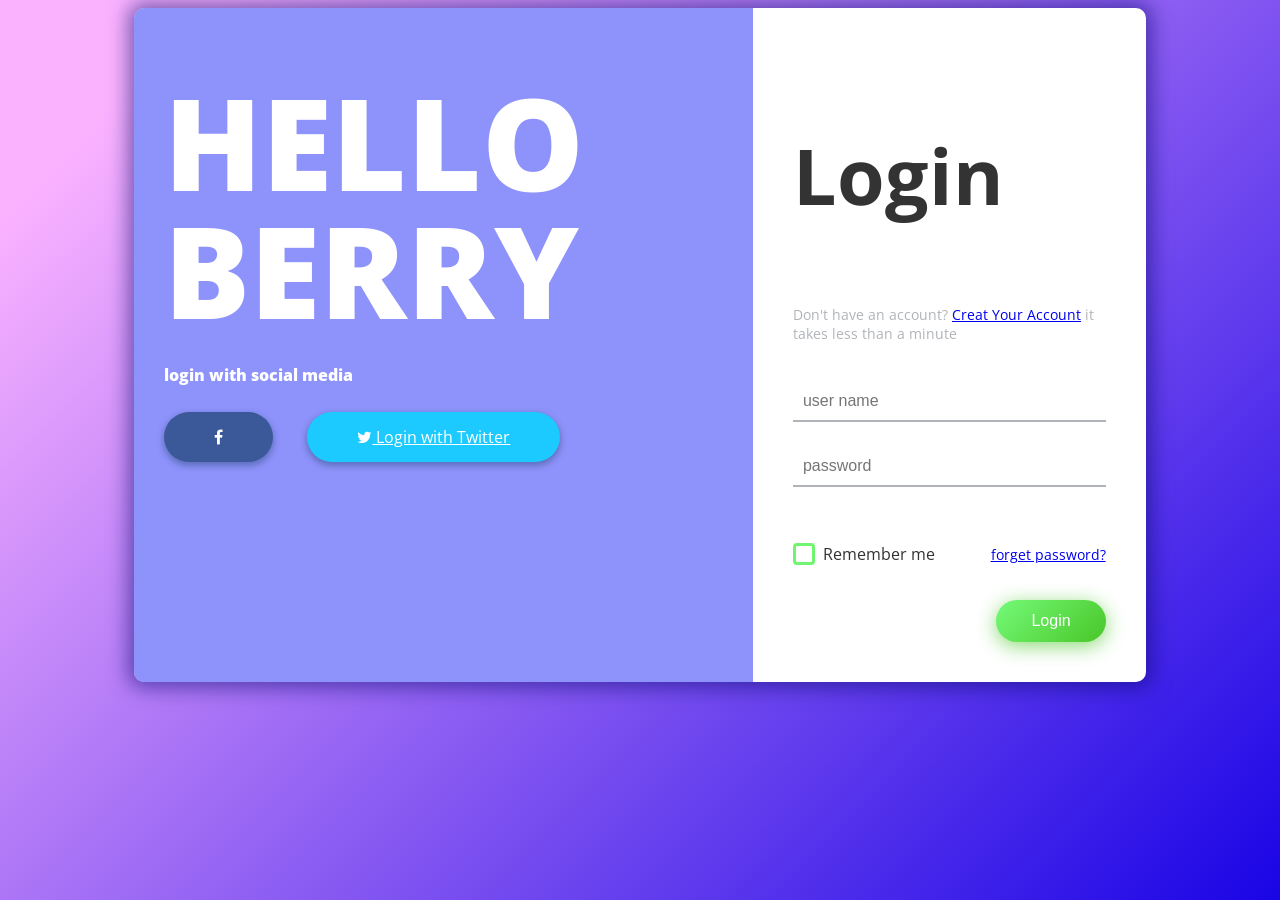
<file: index.html>
<!DOCTYPE html>
<html lang="en" >
<head>
  <meta charset="UTF-8">
  <title>Login Page in HTML with CSS Code Example</title>
  <link href="https://fonts.googleapis.com/css?family=Open+Sans" rel="stylesheet">


<link href="https://maxcdn.bootstrapcdn.com/font-awesome/4.7.0/css/font-awesome.min.css" rel="stylesheet" integrity="sha384-wvfXpqpZZVQGK6TAh5PVlGOfQNHSoD2xbE+QkPxCAFlNEevoEH3Sl0sibVcOQVnN" crossorigin="anonymous"><link rel="stylesheet" href="./style.css">

</head>
<body>
<!-- partial:index.partial.html -->
<div class="box-form">
	<div class="left">
		<div class="overlay">
				<h1>HELLO BERRY</h1>
		<p></p>
		<span>
			<p>login with social media</p>
			<a href="#"><i class="fa fa-facebook" aria-hidden="true"></i></a>
			<a href="#"><i class="fa fa-twitter" aria-hidden="true"></i> Login with Twitter</a>
		</span>
		</div>
	</div>
	
	
		<div class="right">
		<h5>Login</h5>
		<p>Don't have an account? <a href="file:///C:/Users/TUAN%20ANH/Downloads/login-page-in-html-with-css-code/login-page-in-html-with-css-code/SinUp.html">Creat Your Account</a> it takes less than a minute</p>
		<div class="inputs">
			<input type="text" placeholder="user name">
			<br>
			<input type="password" placeholder="password">
		</div>
			
			<br><br>
			
		<div class="remember-me--forget-password">
				<!-- Angular -->
	<label>
		<input type="checkbox" name="item" checked/>
		<span class="text-checkbox">Remember me</span>
	</label>
			<p> <a href="file:///C:/Users/TUAN%20ANH/Downloads/login-page-in-html-with-css-code/login-page-in-html-with-css-code/forget_pass.html"> forget password?</a></p>
		</div>
			
			<br>
			<button>Login</button>
	</div>
	
</div>
<!-- partial -->
  
</body>
</html>
</file>
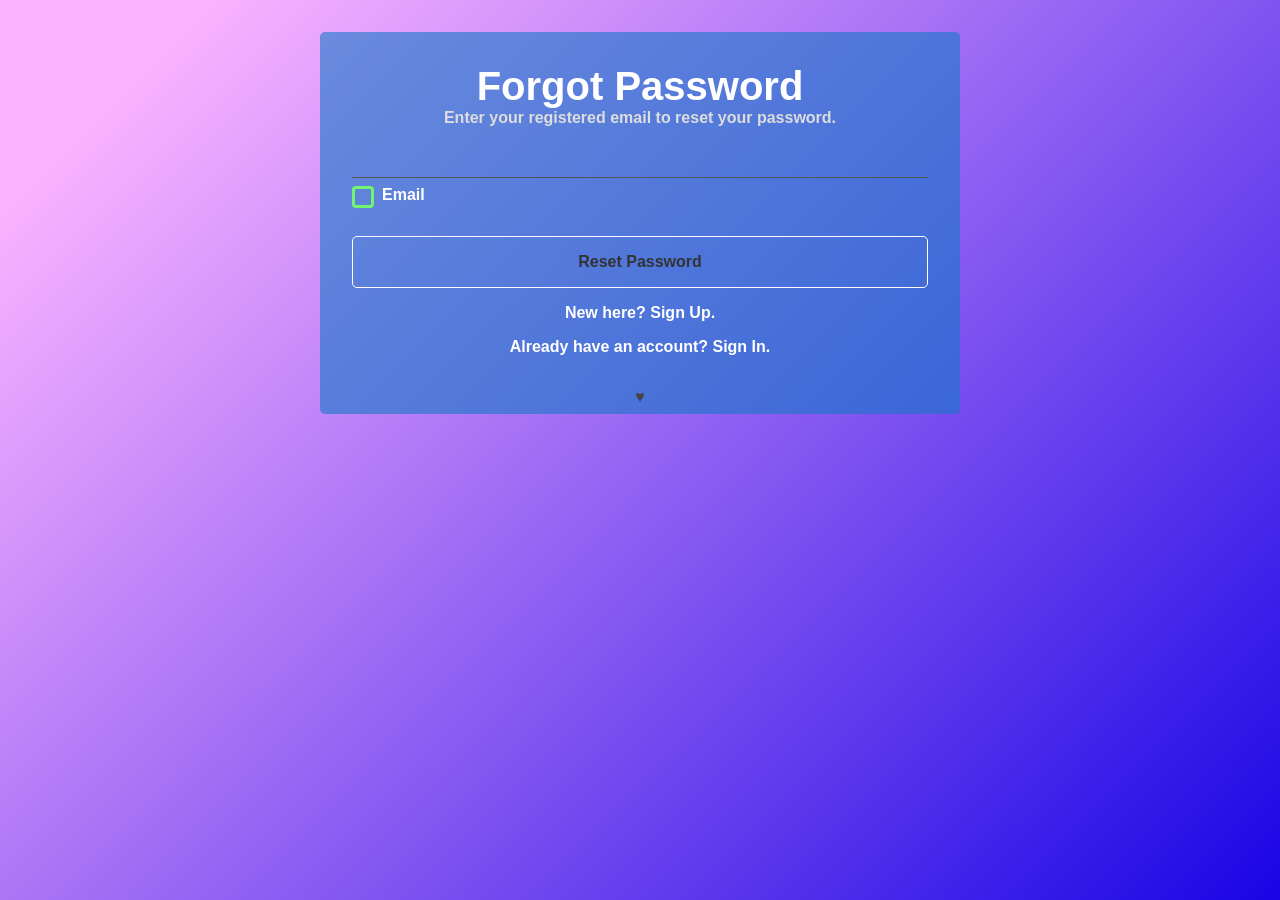
<file: forget_pass.html>
<head>
	<meta charset="UTF-8">
	<meta name="viewport" content="width=device-width, initial-scale=1">
	<meta name="author" content="Yinka Enoch Adedokun">
	<meta name="description" content="Simple Forgot Password Page Using HTML and CSS">
	<meta name="keywords" content="forgot password page, basic html and css">
	<title>Forgot Password Page - HTML + CSS</title>
    <link href="https://maxcdn.bootstrapcdn.com/font-awesome/4.7.0/css/font-awesome.min.css" rel="stylesheet" integrity="sha384-wvfXpqpZZVQGK6TAh5PVlGOfQNHSoD2xbE+QkPxCAFlNEevoEH3Sl0sibVcOQVnN" crossorigin="anonymous"><link rel="stylesheet" href="./style1.css">
</head>
<body>
	<div class="row">
		<h1>Forgot Password</h1>
		<h6 class="information-text">Enter your registered email to reset your password.</h6>
		<div class="form-group">
			<input type="email" name="user_email" id="user_email">
			<p><label for="username">Email</label></p>
			<button onclick="showSpinner()">Reset Password</button>
		</div>
		<div class="footer">
			<h5>New here? <a href="file:///C:/Users/TUAN%20ANH/Downloads/login-page-in-html-with-css-code/login-page-in-html-with-css-code/index.html">Sign Up.</a></h5>
			<h5>Already have an account? <a href="file:///C:/Users/TUAN%20ANH/Downloads/login-page-in-html-with-css-code/login-page-in-html-with-css-code/SinUp.html">Sign In.</a></h5>
			<p class="information-text"><span class="symbols" title="Lots of love from me to YOU!">&hearts; </span></p>
		</div>
	</div>
</body>
</file>
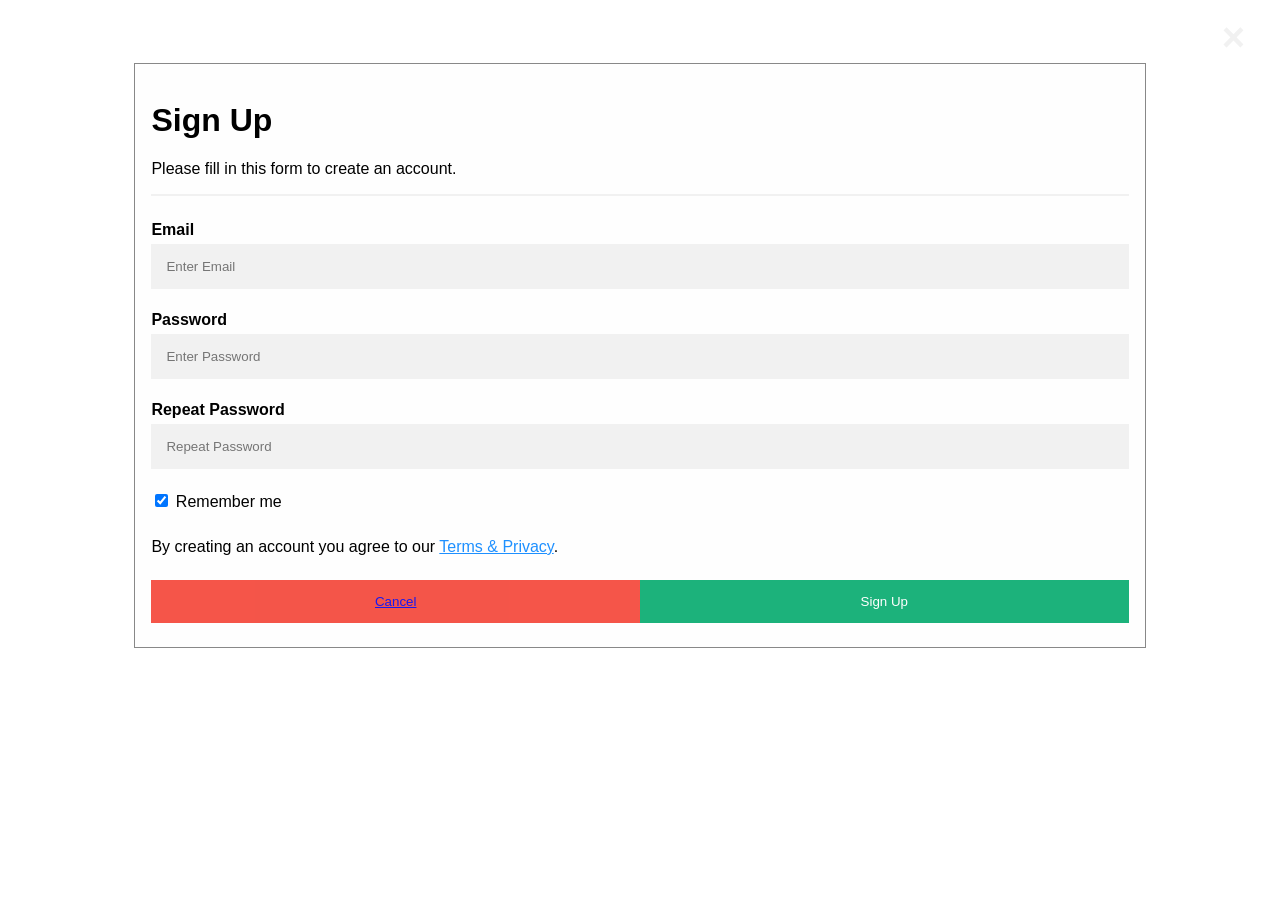
<file: SinUp.html>
<!DOCTYPE html>
<html>
<style>
body {font-family: Arial, Helvetica, sans-serif;}
* {box-sizing: border-box;}

/* Full-width input fields */
input[type=text], input[type=password] {
  width: 100%;
  padding: 15px;
  margin: 5px 0 22px 0;
  display: inline-block;
  border: none;
  background: #f1f1f1;
}

/* Add a background color when the inputs get focus */
input[type=text]:focus, input[type=password]:focus {
  background-color: #ddd;
  outline: none;
}

/* Set a style for all buttons */
button {
  background-color: #04AA6D;
  color: white;
  padding: 14px 20px;
  margin: 8px 0;
  border: none;
  cursor: pointer;
  width: 100%;
  opacity: 0.9;
}

button:hover {
  opacity:1;
}

/* Extra styles for the cancel button */
.cancelbtn {
  padding: 14px 20px;
  background-color: #f44336;
}

/* Float cancel and signup buttons and add an equal width */
.cancelbtn, .signupbtn {
  float: left;
  width: 50%;
}

/* Add padding to container elements */
.container {
  padding: 16px;
}

/* The Modal (background) */
.modal {
  display: none; /* Hidden by default */
  position: fixed; /* Stay in place */
  z-index: 1; /* Sit on top */
  left: 0;
  top: 0;
  width: 100%; /* Full width */
  height: 100%; /* Full height */
  overflow: auto; /* Enable scroll if needed */
  background-color: #474e5d;
  padding-top: 50px;
}

/* Modal Content/Box */
.modal-content {
  background-color: #fefefe;
  margin: 5% auto 15% auto; /* 5% from the top, 15% from the bottom and centered */
  border: 1px solid #888;
  width: 80%; /* Could be more or less, depending on screen size */
}

/* Style the horizontal ruler */
hr {
  border: 1px solid #f1f1f1;
  margin-bottom: 25px;
}
 
/* The Close Button (x) */
.close {
  position: absolute;
  right: 35px;
  top: 15px;
  font-size: 40px;
  font-weight: bold;
  color: #f1f1f1;
}

.close:hover,
.close:focus {
  color: #f44336;
  cursor: pointer;
}

/* Clear floats */
.clearfix::after {
  content: "";
  clear: both;
  display: table;
}

/* Change styles for cancel button and signup button on extra small screens */
@media screen and (max-width: 300px) {
  .cancelbtn, .signupbtn {
     width: 100%;
  }
}
</style>
<body>


<div >
  <span onclick="document.getElementById('id01').style.display='none'" class="close" title="Close Modal">&times;</span>
  <form class="modal-content" action="/action_page.php">
    <div class="container">
      <h1>Sign Up</h1>
      <p>Please fill in this form to create an account.</p>
      <hr>
      <label for="email"><b>Email</b></label>
      <input type="text" placeholder="Enter Email" name="email" required>

      <label for="psw"><b>Password</b></label>
      <input type="password" placeholder="Enter Password" name="psw" required>

      <label for="psw-repeat"><b>Repeat Password</b></label>
      <input type="password" placeholder="Repeat Password" name="psw-repeat" required>
      
      <label>
        <input type="checkbox" checked="checked" name="remember" style="margin-bottom:15px"> Remember me
      </label>

      <p>By creating an account you agree to our <a href="#" style="color:dodgerblue">Terms & Privacy</a>.</p>

      <div class="clearfix">
       
        <button type="button" onclick="document.getElementById('id01').style.display='none'" class="cancelbtn" > 
          <a href="file:///C:/Users/TUAN%20ANH/Downloads/login-page-in-html-with-css-code/login-page-in-html-with-css-code/index.html"> Cancel </a>
        </button>
        <button type="submit" class="signupbtn">Sign Up</button> 
      </div>
    </div>
  </form>
</div>
<script>
// Get the modal
var modal = document.getElementById('id01');

// When the user clicks anywhere outside of the modal, close it
window.onclick = function(event) {
  if (event.target == modal) {
    modal.style.display = "none";
  }
}
</script>

</body>
</html>
</file>
<file: style.css>
body {
  background-image: linear-gradient(135deg, #FAB2FF 10%, #1904E5 100%);
  background-size: cover;
  background-repeat: no-repeat;
  background-attachment: fixed;
  font-family: "Open Sans", sans-serif;
  color: #333333;
}

.box-form {
  margin: 0 auto;
  width: 80%;
  background: #FFFFFF;
  border-radius: 10px;
  overflow: hidden;
  display: flex;
  flex: 1 1 100%;
  align-items: stretch;
  justify-content: space-between;
  box-shadow: 0 0 20px 6px #090b6f85;
}
@media (max-width: 980px) {
  .box-form {
    flex-flow: wrap;
    text-align: center;
    align-content: center;
    align-items: center;
  }
}
.box-form div {
  height: auto;
}
.box-form .left {
  color: #FFFFFF;
  background-size: cover;
  background-repeat: no-repeat;
  background-image: url("https://i.pinimg.com/736x/5d/73/ea/5d73eaabb25e3805de1f8cdea7df4a42--tumblr-backgrounds-iphone-phone-wallpapers-iphone-wallaper-tumblr.jpg");
  overflow: hidden;
}
.box-form .left .overlay {
  padding: 30px;
  width: 100%;
  height: 100%;
  background: #5961f9ad;
  overflow: hidden;
  box-sizing: border-box;
}
.box-form .left .overlay h1 {
  font-size: 10vmax;
  line-height: 1;
  font-weight: 900;
  margin-top: 40px;
  margin-bottom: 20px;
}
.box-form .left .overlay span p {
  margin-top: 30px;
  font-weight: 900;
}
.box-form .left .overlay span a {
  background: #3b5998;
  color: #FFFFFF;
  margin-top: 10px;
  padding: 14px 50px;
  border-radius: 100px;
  display: inline-block;
  box-shadow: 0 3px 6px 1px #042d4657;
}
.box-form .left .overlay span a:last-child {
  background: #1dcaff;
  margin-left: 30px;
}
.box-form .right {
  padding: 40px;
  overflow: hidden;
}
@media (max-width: 980px) {
  .box-form .right {
    width: 100%;
  }
}
.box-form .right h5 {
  font-size: 6vmax;
  line-height: 0;
}
.box-form .right p {
  font-size: 14px;
  color: #B0B3B9;
}
.box-form .right .inputs {
  overflow: hidden;
}
.box-form .right input {
  width: 100%;
  padding: 10px;
  margin-top: 25px;
  font-size: 16px;
  border: none;
  outline: none;
  border-bottom: 2px solid #B0B3B9;
}
.box-form .right .remember-me--forget-password {
  display: flex;
  justify-content: space-between;
  align-items: center;
}
.box-form .right .remember-me--forget-password input {
  margin: 0;
  margin-right: 7px;
  width: auto;
}
.box-form .right button {
  float: right;
  color: #fff;
  font-size: 16px;
  padding: 12px 35px;
  border-radius: 50px;
  display: inline-block;
  border: 0;
  outline: 0;
  box-shadow: 0px 4px 20px 0px #49c628a6;
  background-image: linear-gradient(135deg, #70F570 10%, #49C628 100%);
}

label {
  display: block;
  position: relative;
  margin-left: 30px;
}

label::before {
  content: ' \f00c';
  position: absolute;
  font-family: FontAwesome;
  background: transparent;
  border: 3px solid #70F570;
  border-radius: 4px;
  color: transparent;
  left: -30px;
  transition: all 0.2s linear;
}

label:hover::before {
  font-family: FontAwesome;
  content: ' \f00c';
  color: #fff;
  cursor: pointer;
  background: #70F570;
}

label:hover::before .text-checkbox {
  background: #70F570;
}

label span.text-checkbox {
  display: inline-block;
  height: auto;
  position: relative;
  cursor: pointer;
  transition: all 0.2s linear;
}

label input[type="checkbox"] {
  display: none;
}
</file>
<file: style1.css>
* {
    margin: 0;
    padding: 0;
    box-sizing: border-box;
    font-family: "segoe ui", verdana, helvetica, arial, sans-serif;
    font-size: 16px;
    transition: all 500ms ease; }
  
  body {
    -webkit-font-smoothing: antialiased;
    -moz-osx-font-smoothing: grayscale;
    text-rendering: optimizeLegibility;
    -moz-font-feature-settings: "liga" on; }
  
  .row {
    background-color: rgba(20, 120, 200, 0.6);
    color: #fff;
    text-align: center;
    padding: 2em 2em 0.5em;
    width: 90%;
    margin: 2em	auto;
    border-radius: 5px; }
    .row h1 {
      font-size: 2.5em; }
    .row .form-group {
      margin: 0.5em 0; }
      .row .form-group label {
        display: block;
        color: #fff;
        text-align: left;
        font-weight: 600; }
      .row .form-group input, .row .form-group button {
        display: block;
        padding: 0.5em 0;
        width: 100%;
        margin-top: 1em;
        margin-bottom: 0.5em;
        background-color: inherit;
        border: none;
        border-bottom: 1px solid #555;
        color: #eee; }
        .row .form-group input:focus, .row .form-group button:focus {
          background-color: #fff;
          color: #000;
          border: none;
          padding: 1em 0.5em; animation: pulse 1s infinite ease;}
      .row .form-group button {
        border: 1px solid #fff;
        border-radius: 5px;
        outline: none;
        -moz-user-select: none;
        user-select: none;
        color: #333;
        font-weight: 800;
        cursor: pointer;
        margin-top: 2em;
        padding: 1em; }
        .row .form-group button:hover, .row .form-group button:focus {
          background-color: #fff; }
        .row .form-group button.is-loading::after {
          animation: spinner 500ms infinite linear;
          content: "";
          position: absolute;
          margin-left: 2em;
          border: 2px solid #000;
          border-radius: 100%;
          border-right-color: transparent;
          border-left-color: transparent;
          height: 1em;
          width: 4%; }
    .row .footer h5 {
      margin-top: 1em; }
    .row .footer p {
      margin-top: 2em; }
      .row .footer p .symbols {
        color: #444; }
    .row .footer a {
      color: inherit;
      text-decoration: none; }
  
  .information-text {
    color: #ddd; }
  
  @media screen and (max-width: 320px) {
    .row {
      padding-left: 1em;
      padding-right: 1em; }
      .row h1 {
        font-size: 1.5em !important; } }
  @media screen and (min-width: 900px) {
    .row {
      width: 50%; } }

      


      body {
        background-image: linear-gradient(135deg, #FAB2FF 10%, #1904E5 100%);
        background-size: cover;
        background-repeat: no-repeat;
        background-attachment: fixed;
        font-family: "Open Sans", sans-serif;
        color: #333333;
      }
      
      .box-form {
        margin: 0 auto;
        width: 80%;
        background: #FFFFFF;
        border-radius: 10px;
        overflow: hidden;
        display: flex;
        flex: 1 1 100%;
        align-items: stretch;
        justify-content: space-between;
        box-shadow: 0 0 20px 6px #090b6f85;
      }
      @media (max-width: 980px) {
        .box-form {
          flex-flow: wrap;
          text-align: center;
          align-content: center;
          align-items: center;
        }
      }
      .box-form div {
        height: auto;
      }
      .box-form .left {
        color: #FFFFFF;
        background-size: cover;
        background-repeat: no-repeat;
        background-image: url("https://i.pinimg.com/736x/5d/73/ea/5d73eaabb25e3805de1f8cdea7df4a42--tumblr-backgrounds-iphone-phone-wallpapers-iphone-wallaper-tumblr.jpg");
        overflow: hidden;
      }
      .box-form .left .overlay {
        padding: 30px;
        width: 100%;
        height: 100%;
        background: #5961f9ad;
        overflow: hidden;
        box-sizing: border-box;
      }
      .box-form .left .overlay h1 {
        font-size: 10vmax;
        line-height: 1;
        font-weight: 900;
        margin-top: 40px;
        margin-bottom: 20px;
      }
      .box-form .left .overlay span p {
        margin-top: 30px;
        font-weight: 900;
      }
      .box-form .left .overlay span a {
        background: #3b5998;
        color: #FFFFFF;
        margin-top: 10px;
        padding: 14px 50px;
        border-radius: 100px;
        display: inline-block;
        box-shadow: 0 3px 6px 1px #042d4657;
      }
      .box-form .left .overlay span a:last-child {
        background: #1dcaff;
        margin-left: 30px;
      }
      .box-form .right {
        padding: 40px;
        overflow: hidden;
      }
      @media (max-width: 980px) {
        .box-form .right {
          width: 100%;
        }
      }
      .box-form .right h5 {
        font-size: 6vmax;
        line-height: 0;
      }
      .box-form .right p {
        font-size: 14px;
        color: #B0B3B9;
      }
      .box-form .right .inputs {
        overflow: hidden;
      }
      .box-form .right input {
        width: 100%;
        padding: 10px;
        margin-top: 25px;
        font-size: 16px;
        border: none;
        outline: none;
        border-bottom: 2px solid #B0B3B9;
      }
      .box-form .right .remember-me--forget-password {
        display: flex;
        justify-content: space-between;
        align-items: center;
      }
      .box-form .right .remember-me--forget-password input {
        margin: 0;
        margin-right: 7px;
        width: auto;
      }
      .box-form .right button {
        float: right;
        color: #fff;
        font-size: 16px;
        padding: 12px 35px;
        border-radius: 50px;
        display: inline-block;
        border: 0;
        outline: 0;
        box-shadow: 0px 4px 20px 0px #49c628a6;
        background-image: linear-gradient(135deg, #70F570 10%, #49C628 100%);
      }
      
      label {
        display: block;
        position: relative;
        margin-left: 30px;
      }
      
      label::before {
        content: ' \f00c';
        position: absolute;
        font-family: FontAwesome;
        background: transparent;
        border: 3px solid #70F570;
        border-radius: 4px;
        color: transparent;
        left: -30px;
        transition: all 0.2s linear;
      }
      
      label:hover::before {
        font-family: FontAwesome;
        content: ' \f00c';
        color: #fff;
        cursor: pointer;
        background: #70F570;
      }
      
      label:hover::before .text-checkbox {
        background: #70F570;
      }
      
      label span.text-checkbox {
        display: inline-block;
        height: auto;
        position: relative;
        cursor: pointer;
        transition: all 0.2s linear;
      }
      
      label input[type="checkbox"] {
        display: none;
      }
</file>
